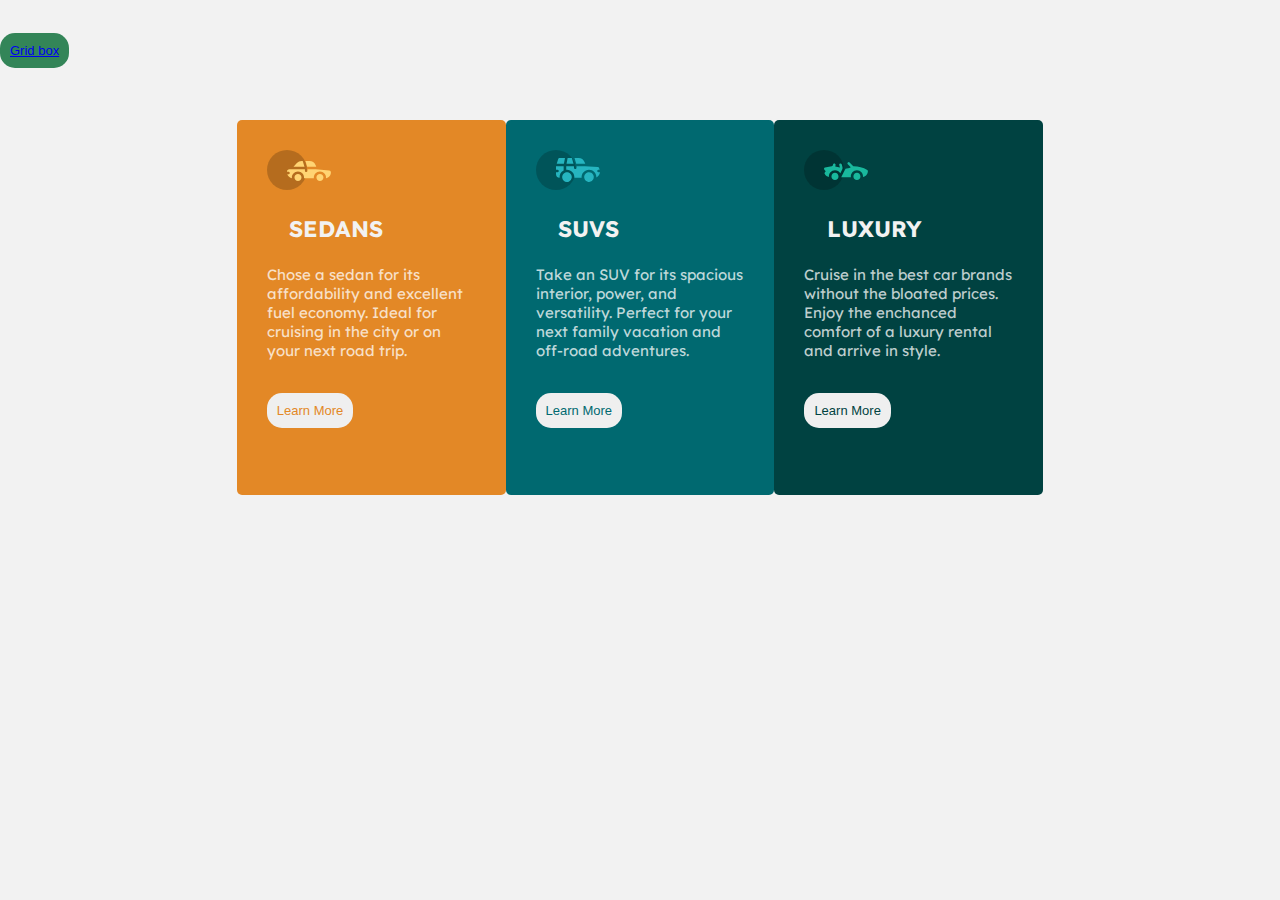
<file: index.html>
<!DOCTYPE html>
<html lang="en">
  <head>
    <meta charset="UTF-8" />
    <meta http-equiv="X-UA-Compatible" content="IE=edge" />
    <meta name="viewport" content="width=device-width, initial-scale=1.0" />
    <title>Document</title>
    <link rel="stylesheet" href="style.css">
  </head>

  <header>
    <button style="background-color: rgb(51, 133, 88); color: rgb(15, 15, 10);"><a href="grid.html">Grid box</a></button>
  </header>
  <body>
    <main>
        <div class="flex_container">
      <!-- creating box -->
      <div class="flex_box1">

        <img src="icon-sedans-1.svg" alt="sedan">
        <h2>SEDANS</h2>
        <p>
          Chose a sedan for its affordability and excellent fuel economy. Ideal
          for cruising in the city or on your next road trip.
        </p>

        <button>Learn More</button>
      </div>
      <div class="flex_box2">
          <img src="icon-suvs-1.svg" alt="suv">
        <h2>SUVS</h2>
        <p>
          Take an SUV for its spacious interior, power, and versatility. Perfect
          for your next family vacation and off-road adventures.
        </p>

        <button>Learn More</button>
      </div>
      <div class="flex_box3">
          <img src="icon-luxury-1.svg" alt="luxury">
        <h2>LUXURY</h2>
        <p>
          Cruise in the best car brands without the bloated prices. Enjoy the
          enchanced comfort of a luxury rental and arrive in style.
        </p>

        <button>Learn More</button>
      </div>
    </div>
    </main>
  </body>
</html>
</file>
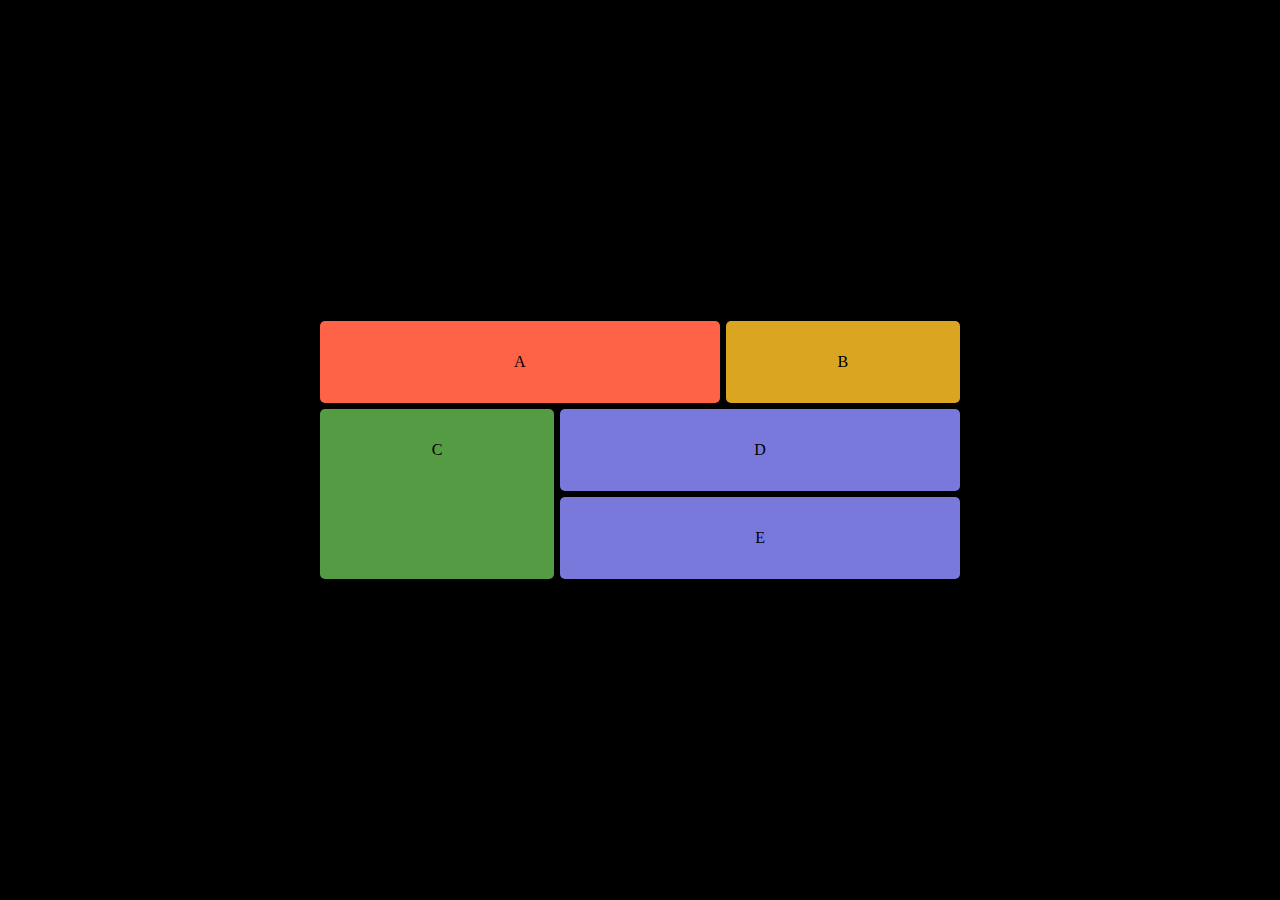
<file: grid.html>
<!DOCTYPE html>
<html lang="en">
  <head>
    <meta charset="UTF-8" />
    <meta http-equiv="X-UA-Compatible" content="IE=edge" />
    <meta name="viewport" content="width=device-width, initial-scale=1.0" />
    <title>GRID BOX</title>
    <link rel="stylesheet" href="grid.css">
  </head>
  <body>
    <div class="grid_container">
      <div class="grid_box1">A</div>
      <div class="grid_box2">B</div>
      <div class="grid_box3">C</div>
      <div class="grid_box4">D</div>
      <div class="grid_box5">E</div>
    </div>
  </body>
</html>
</file>
<file: style.css>
@import url('https://fonts.googleapis.com/css2?family=Lexend+Deca&display=swap');
@import url('https://fonts.googleapis.com/css2?family=Big+Shoulders+Display:wght@300;400&family=Lexend+Deca&display=swap');

* {
  margin: 0;
  padding: 0;
  box-sizing: border-box;
}
body {
  background-color: hsl(0, 0%, 95%);
}
main {
  justify-content: center;
  align-items: center;
  font-size: 15px;
}
.flex_container {
  display: flex;
  flex-flow: wrap;
  margin: auto;
  margin-top: 5%;
  justify-content: center;
  align-items: center;
  width: 70%;
  
  font-family: 'Big Shoulders Display', cursive;
font-family: 'Lexend Deca', sans-serif;
  
}
.flex_container div {
  width: 30%;
  padding: 2em;
  border-radius: 5px;
  height: 25em;
  margin-top: -1em;
}

.flex_box1 {
  background-color: hsl(31, 77%, 52%);
}
.flex_box2 {
  background-color: hsl(184, 100%, 22%);
}
.flex_box3 {
  background-color: hsl(179, 100%, 13%);
}

img {
  padding-bottom: 1em;
}

h2 {
  color: hsl(0, 0%, 95%);
  padding: 1em;
  font-family: 'Big Shoulders Display', cursive;
font-family: 'Lexend Deca', sans-serif;
  padding-top: 5px;
}
button {
  color: hsl(0, 0%, 95%);
  border-radius: 15px;
  margin: 2.5em 0 3px 0;
  padding: 10px;
  font-size: 13px;
  border-style: none;
  cursor: pointer;
}


.flex_box1 button {
  color: hsl(31, 77%, 52%);
}
.flex_box2 button {
  color: hsl(184, 100%, 22%);
}
.flex_box3 button {
  color: hsl(179, 100%, 13%);
}
p {
  color: hsla(0, 0%, 100%, 0.75);
}
/* for mobile */
@media only screen and (max-width: 375px) {
  .flex_container div{
    width: 100%;
   
  }
}
</file>
<file: grid.css>
* {
  padding: 0;
  margin: 0;
  box-sizing: border-box;
}

body {
  background-color: rgb(0, 0, 0);
  display: flex;
  place-items: center;
  min-height: 100vh;
}

.grid_container {
  display: grid;
  text-align: center;
  grid-template-columns: auto auto auto;
  grid-template-areas:
    "a a b"
    "c d d"
    "c e e";

  gap: 6px;
  margin: auto;
  width: 50%;
}

.grid_container div {
  padding: 2em;
  border-radius: 5px;
}

.grid_box1 {
  background-color: tomato;
  grid-area: a;
}
.grid_box2 {
  background-color: goldenrod;
  grid-area: b;
}
.grid_box3 {
  background-color: rgba(132, 239, 105, 0.649);
  grid-area: c;
}
.grid_box4 {
  background-color: rgb(121, 121, 219);
  grid-area: d;
}
.grid_box5 {
  background-color: rgb(121, 121, 219);
  grid-area: e;
}

@media only screen and (max-width: 375px) {
    .grid_container div{
      width: 100%;
     
    }
}
</file>
